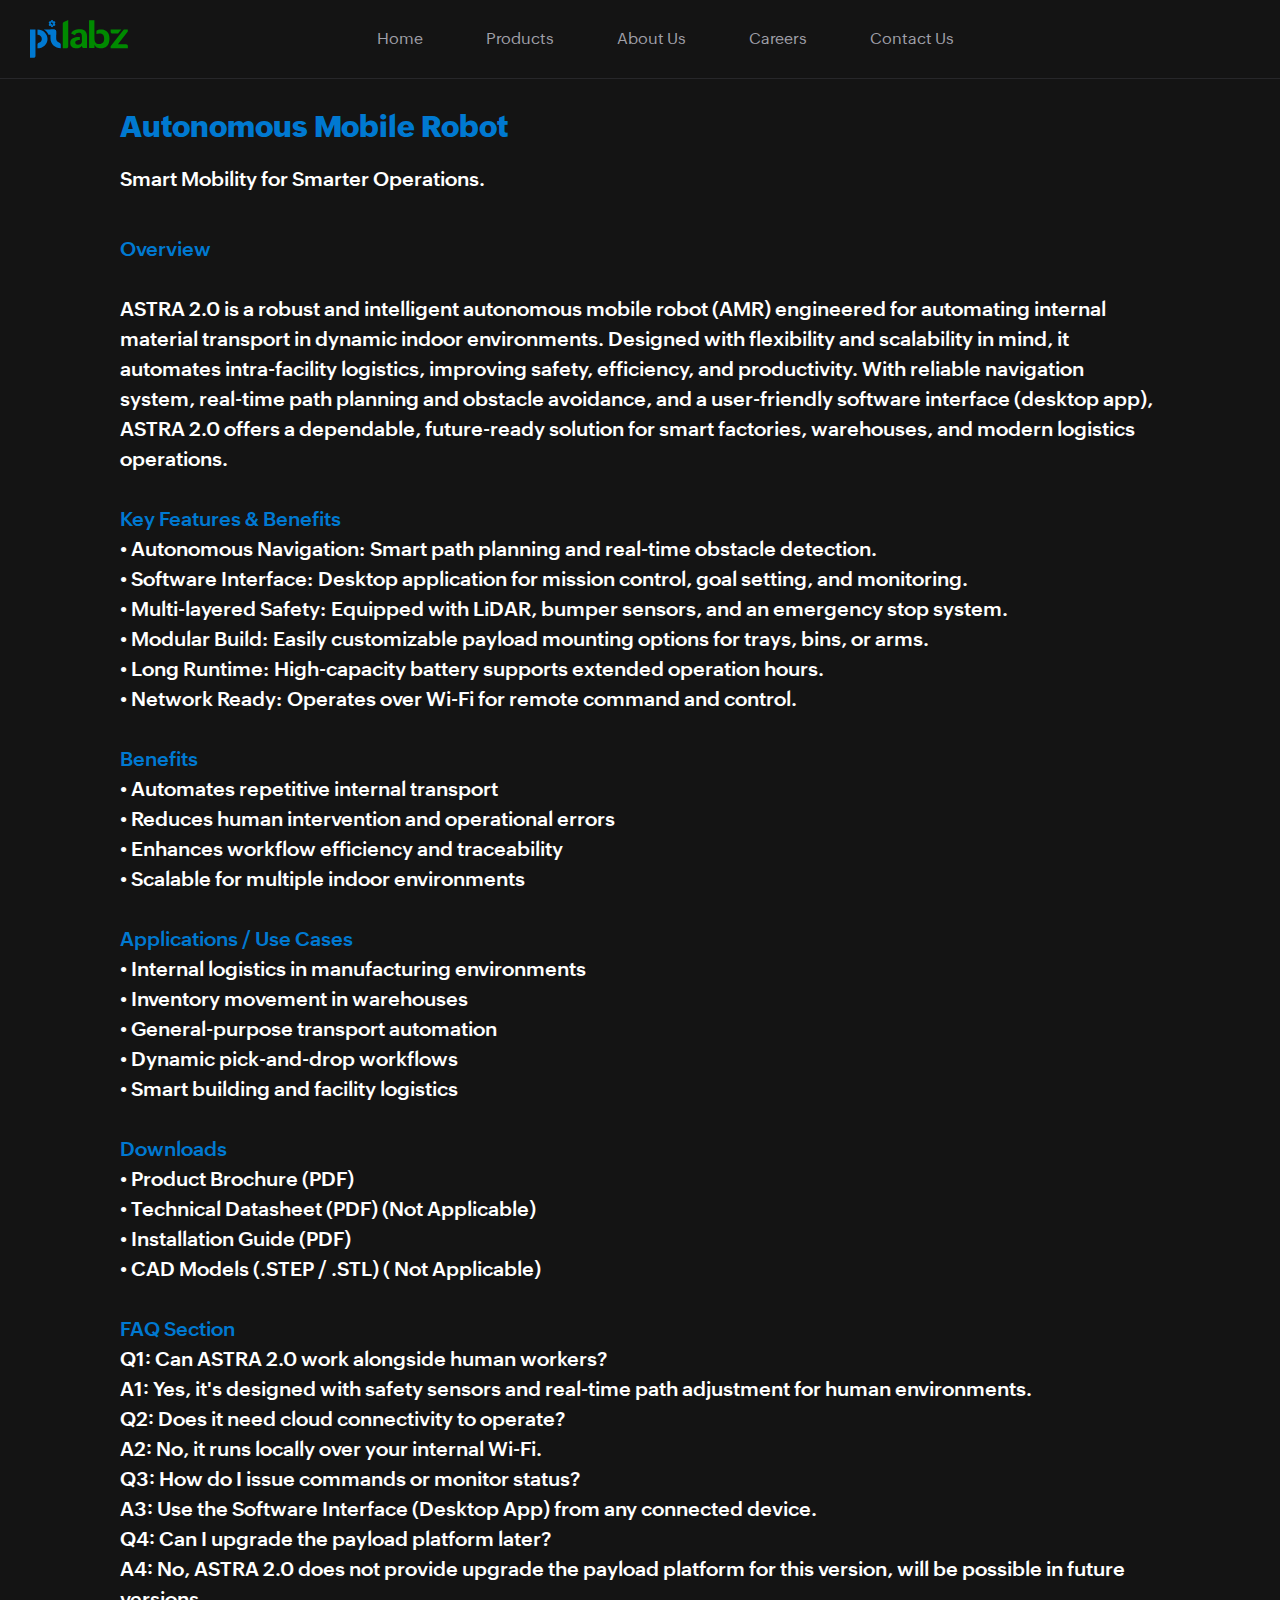
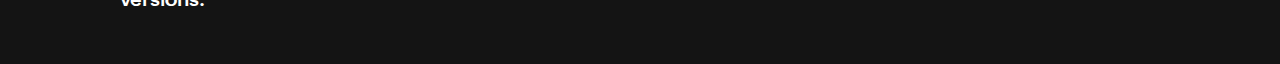
<file: pages/autonomousMobileRobot.html>
<!DOCTYPE html>
<html lang="en">
<head>
    <meta charset="UTF-8">
    <meta name="viewport" content="width=device-width, initial-scale=1.0">
    <title>Autonomous Mobile Robot</title>
    <link rel="stylesheet" href="/styles.css">
    <link rel="stylesheet" href="./productStlyes.css">
</head>
<body>
    <header class="header">
        <nav>
            <input type="checkbox" id="check" />

            <img src="/assets/PilabzLogo.svg" alt="CEET Logo" class="pilabzLogo" onclick="window.location.href='/index.html'">
            <ul>
                <li><a href="/index.html">Home</a></li>
                <li><a href="/index.html#products">Products</a></li>
                <li><a href="/index.html#about">About Us</a></li>
                <li><a href="/index.html#careers">Careers</a></li>
                <li><a href="/index.html#contact">Contact Us</a></li>
            </ul>
            <label for="check" class="checkbtn">
                <!-- <img class="menuBar" src="menu-bar.png" alt="menu-bar" /> -->
                <img src="/assets/icons/handBurgerIcon.svg" alt="Navbar Options List Icon" class="handBurgerIcon">
            </label>

            <div class="dummyNavDiv"></div>
        </nav>
    </header>

    <div class="sectionContainer">
        <div class="section">
            <h1 class="productTitle">Autonomous Mobile Robot</h1>
            <p class="productDesc">
                Smart Mobility for Smarter Operations.
            </p>
            <p class="productDesc">
                <span class="productSubTitle">Overview</span>
                <br>
                ASTRA 2.0 is a robust and intelligent autonomous mobile robot (AMR) engineered for automating internal material transport in dynamic indoor environments. Designed with flexibility and scalability in mind, it automates intra-facility logistics, improving safety, efficiency, and productivity. With reliable navigation system, real-time path planning and obstacle avoidance, and a user-friendly software interface (desktop app), ASTRA 2.0 offers a dependable, future-ready solution for smart factories, warehouses, and modern logistics operations.
                <br><br>
                <span class="productSubTitle">Key Features & Benefits</span>
                • Autonomous Navigation: Smart path planning and real-time obstacle detection. <br>
                • Software Interface: Desktop application for mission control, goal setting, and monitoring. <br>
                • Multi-layered Safety: Equipped with LiDAR, bumper sensors, and an emergency stop system. <br>
                • Modular Build: Easily customizable payload mounting options for trays, bins, or arms. <br>
                • Long Runtime: High-capacity battery supports extended operation hours.<br>
                • Network Ready: Operates over Wi-Fi for remote command and control.<br>
                <br>
                <span class="productSubTitle">Benefits</span>
                • Automates repetitive internal transport <br>
                • Reduces human intervention and operational errors <br>
                • Enhances workflow efficiency and traceability <br>
                • Scalable for multiple indoor environments <br>
                <br>
                <span class="productSubTitle">Applications / Use Cases</span>
                • Internal logistics in manufacturing environments <br>
                • Inventory movement in warehouses <br>
                • General-purpose transport automation <br>
                • Dynamic pick-and-drop workflows <br>
                • Smart building and facility logistics <br>
                <br>
                <span class="productSubTitle">Downloads</span>
                • Product Brochure (PDF) <br>
                • Technical Datasheet (PDF) (Not Applicable) <br>
                • Installation Guide (PDF) <br>
                • CAD Models (.STEP / .STL) ( Not Applicable) <br>
                <br>
                <span class="productSubTitle">FAQ Section</span>
                Q1: Can ASTRA 2.0 work alongside human workers? <br>
                A1: Yes, it's designed with safety sensors and real-time path adjustment for human environments. <br>
                Q2: Does it need cloud connectivity to operate? <br>
                A2: No, it runs locally over your internal Wi-Fi. <br>
                Q3: How do I issue commands or monitor status? <br>
                A3: Use the Software Interface (Desktop App) from any connected device. <br>
                Q4: Can I upgrade the payload platform later? <br>
                A4: No, ASTRA 2.0 does not provide upgrade the payload platform for this version, will be possible in future versions. <br>
                <br>
            </p>
        </div>
    </div>
</body>
</html>
</file>
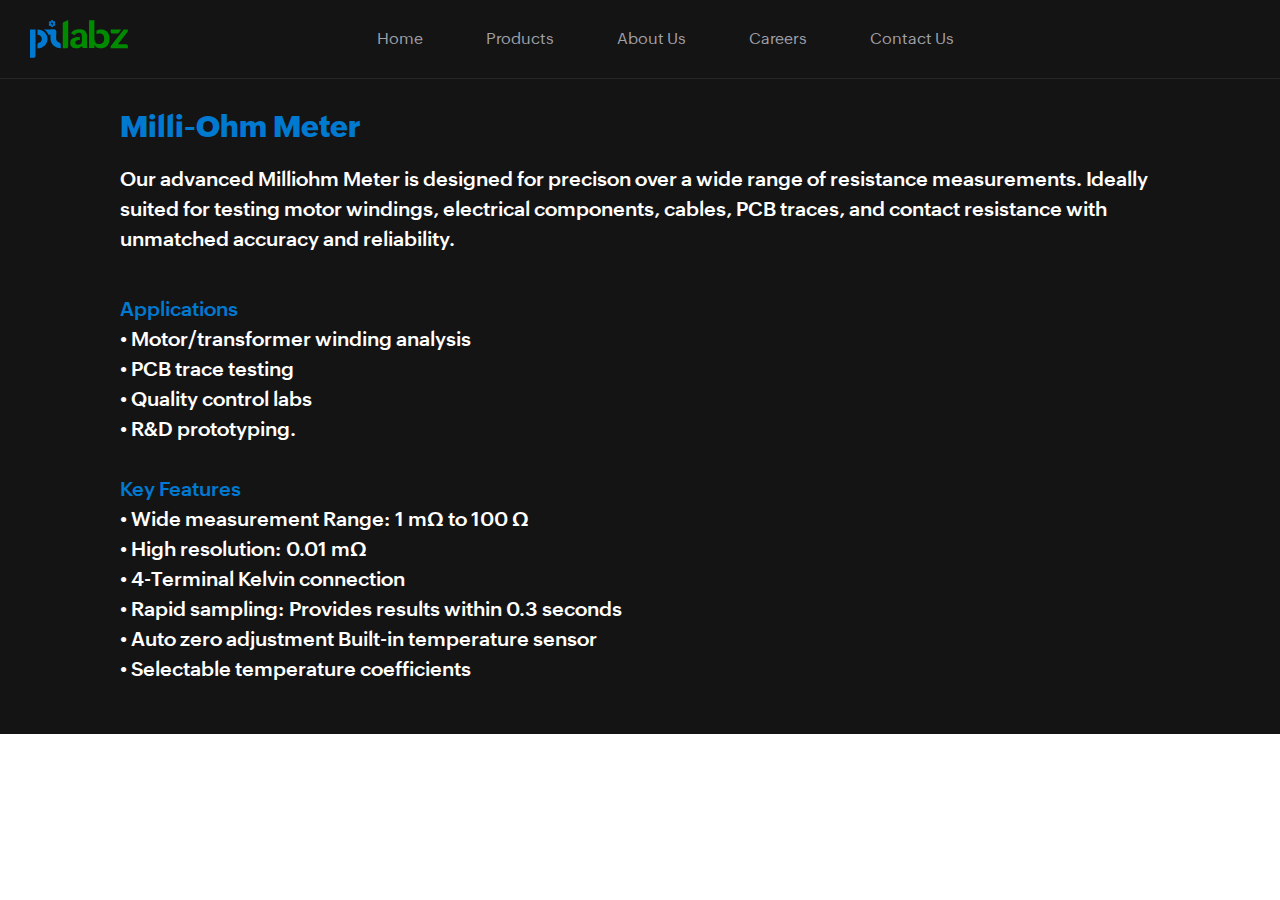
<file: pages/milliOhmMeter.html>
<!DOCTYPE html>
<html lang="en">
<head>
    <meta charset="UTF-8">
    <meta name="viewport" content="width=device-width, initial-scale=1.0">
    <title>Milli-Ohm Meter</title>
    <link rel="stylesheet" href="/styles.css">
    <link rel="stylesheet" href="./productStlyes.css">
</head>
<body>
    <header class="header">
        <nav>
            <input type="checkbox" id="check" />

            <img src="/assets/PilabzLogo.svg" alt="CEET Logo" class="pilabzLogo" onclick="window.location.href='/index.html'">
            <ul>
                <li><a href="/index.html">Home</a></li>
                <li><a href="/index.html#products">Products</a></li>
                <li><a href="/index.html#about">About Us</a></li>
                <li><a href="/index.html#careers">Careers</a></li>
                <li><a href="/index.html#contact">Contact Us</a></li>
            </ul>
            <label for="check" class="checkbtn">
                <!-- <img class="menuBar" src="menu-bar.png" alt="menu-bar" /> -->
                <img src="/assets/icons/handBurgerIcon.svg" alt="Navbar Options List Icon" class="handBurgerIcon">
            </label>

            <div class="dummyNavDiv"></div>
        </nav>
    </header>

    <div class="sectionContainer">
        <div class="section">
            <h1 class="productTitle">Milli-Ohm Meter</h1>
            <p class="productDesc">
                Our advanced Milliohm Meter is designed for precison over a wide range of resistance measurements. Ideally suited for testing motor windings, electrical components, cables, PCB traces, and contact resistance with unmatched accuracy and reliability.
            </p>
            <p class="productDesc">
                <span class="productSubTitle">Applications</span>
                • Motor/transformer winding analysis <br>
                • PCB trace testing <br>
                • Quality control labs <br>
                • R&D prototyping. <br>
                <br>
                <span class="productSubTitle">Key Features</span>
                • Wide measurement Range: 1 mΩ to 100 Ω <br>
                • High resolution: 0.01 mΩ <br>
                • 4-Terminal Kelvin connection <br>
                • Rapid sampling: Provides results within 0.3 seconds <br>
                • Auto zero adjustment Built-in temperature sensor <br>
                • Selectable temperature coefficients <br><br>   
            </p>
        </div>
    </div>
</body>
</html>
</file>
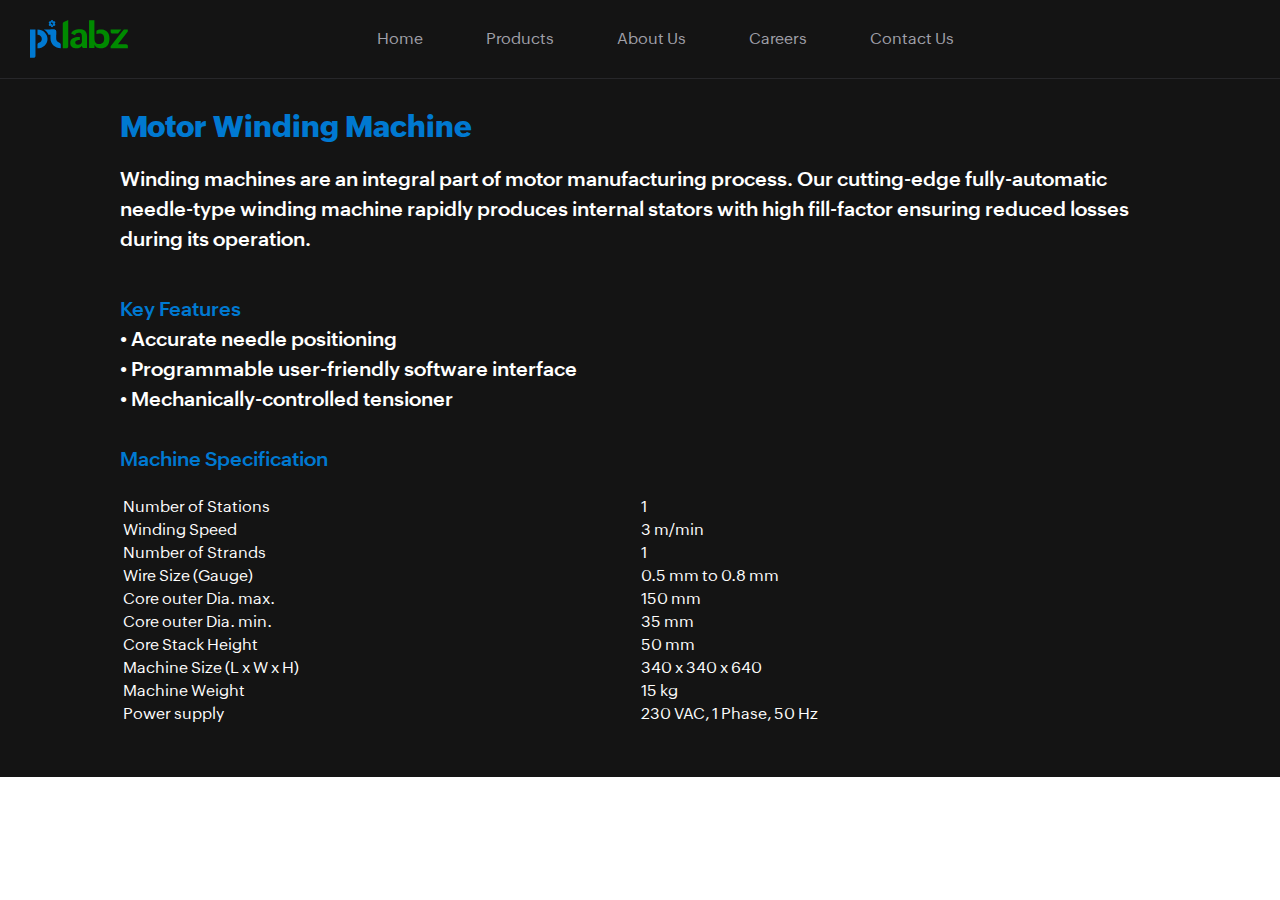
<file: pages/motorWindingMachine.html>
<!DOCTYPE html>
<html lang="en">
<head>
    <meta charset="UTF-8">
    <meta name="viewport" content="width=device-width, initial-scale=1.0">
    <title>Motor Winding Machine</title>
    <link rel="stylesheet" href="/styles.css">
    <link rel="stylesheet" href="./productStlyes.css">
</head>
<body>
    <header class="header">
        <nav>
            <input type="checkbox" id="check" />

            <img src="/assets/PilabzLogo.svg" alt="CEET Logo" class="pilabzLogo" onclick="window.location.href='/index.html'">
            <ul>
                <li><a href="/index.html">Home</a></li>
                <li><a href="/index.html#products">Products</a></li>
                <li><a href="/index.html#about">About Us</a></li>
                <li><a href="/index.html#careers">Careers</a></li>
                <li><a href="/index.html#contact">Contact Us</a></li>
            </ul>
            <label for="check" class="checkbtn">
                <!-- <img class="menuBar" src="menu-bar.png" alt="menu-bar" /> -->
                <img src="/assets/icons/handBurgerIcon.svg" alt="Navbar Options List Icon" class="handBurgerIcon">
            </label>

            <div class="dummyNavDiv"></div>
        </nav>
    </header>

    <div class="sectionContainer">
        <div class="section">
            <h1 class="productTitle">Motor Winding Machine</h1>
            <p class="productDesc">
                Winding machines are an integral part of motor manufacturing process. Our cutting-edge fully-automatic needle-type winding machine rapidly produces internal stators with high fill-factor ensuring reduced losses during its operation.
            </p>
            <p class="productDesc">
                <span class="productSubTitle">Key Features</span>
                • Accurate needle positioning <br>
                • Programmable user-friendly software interface <br>
                • Mechanically-controlled tensioner <br>
                <br>
                <span class="productSubTitle">Machine Specification</span>
                <table class="productTable">
                    <tr>
                        <td><span>Number of Stations</span></td>
                        <td><span>1</span></td>
                    </tr>
                    <tr>
                        <td><span>Winding Speed</span></td>
                        <td><span>3 m/min</span></td>
                    </tr>
                    <tr>
                        <td><span>Number of Strands</span></td>
                        <td><span>1</span></td>
                    </tr>
                    <tr>
                        <td><span>Wire Size (Gauge)</span></td>
                        <td><span>0.5 mm to 0.8 mm</span></td>
                    </tr>
                    <tr>
                        <td><span>Core outer Dia. max.</span></td>
                        <td><span>150 mm</span></td>
                    </tr>
                    <tr>
                        <td><span>Core outer Dia. min.</span></td>
                        <td><span>35 mm</span></td>
                    </tr>
                    <tr>
                        <td><span>Core Stack Height</span></td>
                        <td><span>50 mm</span></td>
                    </tr>
                    <tr>
                        <td><span>Machine Size (L x W x H)</span></td>
                        <td><span>340 x 340 x 640</span></td>
                    </tr>
                    <tr>
                        <td><span>Machine Weight</span></td>
                        <td><span>15 kg</span></td>
                    </tr>
                    <tr>
                        <td><span>Power supply</span></td>
                        <td><span>230 VAC, 1 Phase, 50 Hz</span></td>
                    </tr>
                </table>
                <br>
            </p>
        </div>
    </div>
</body>
</html>
</file>
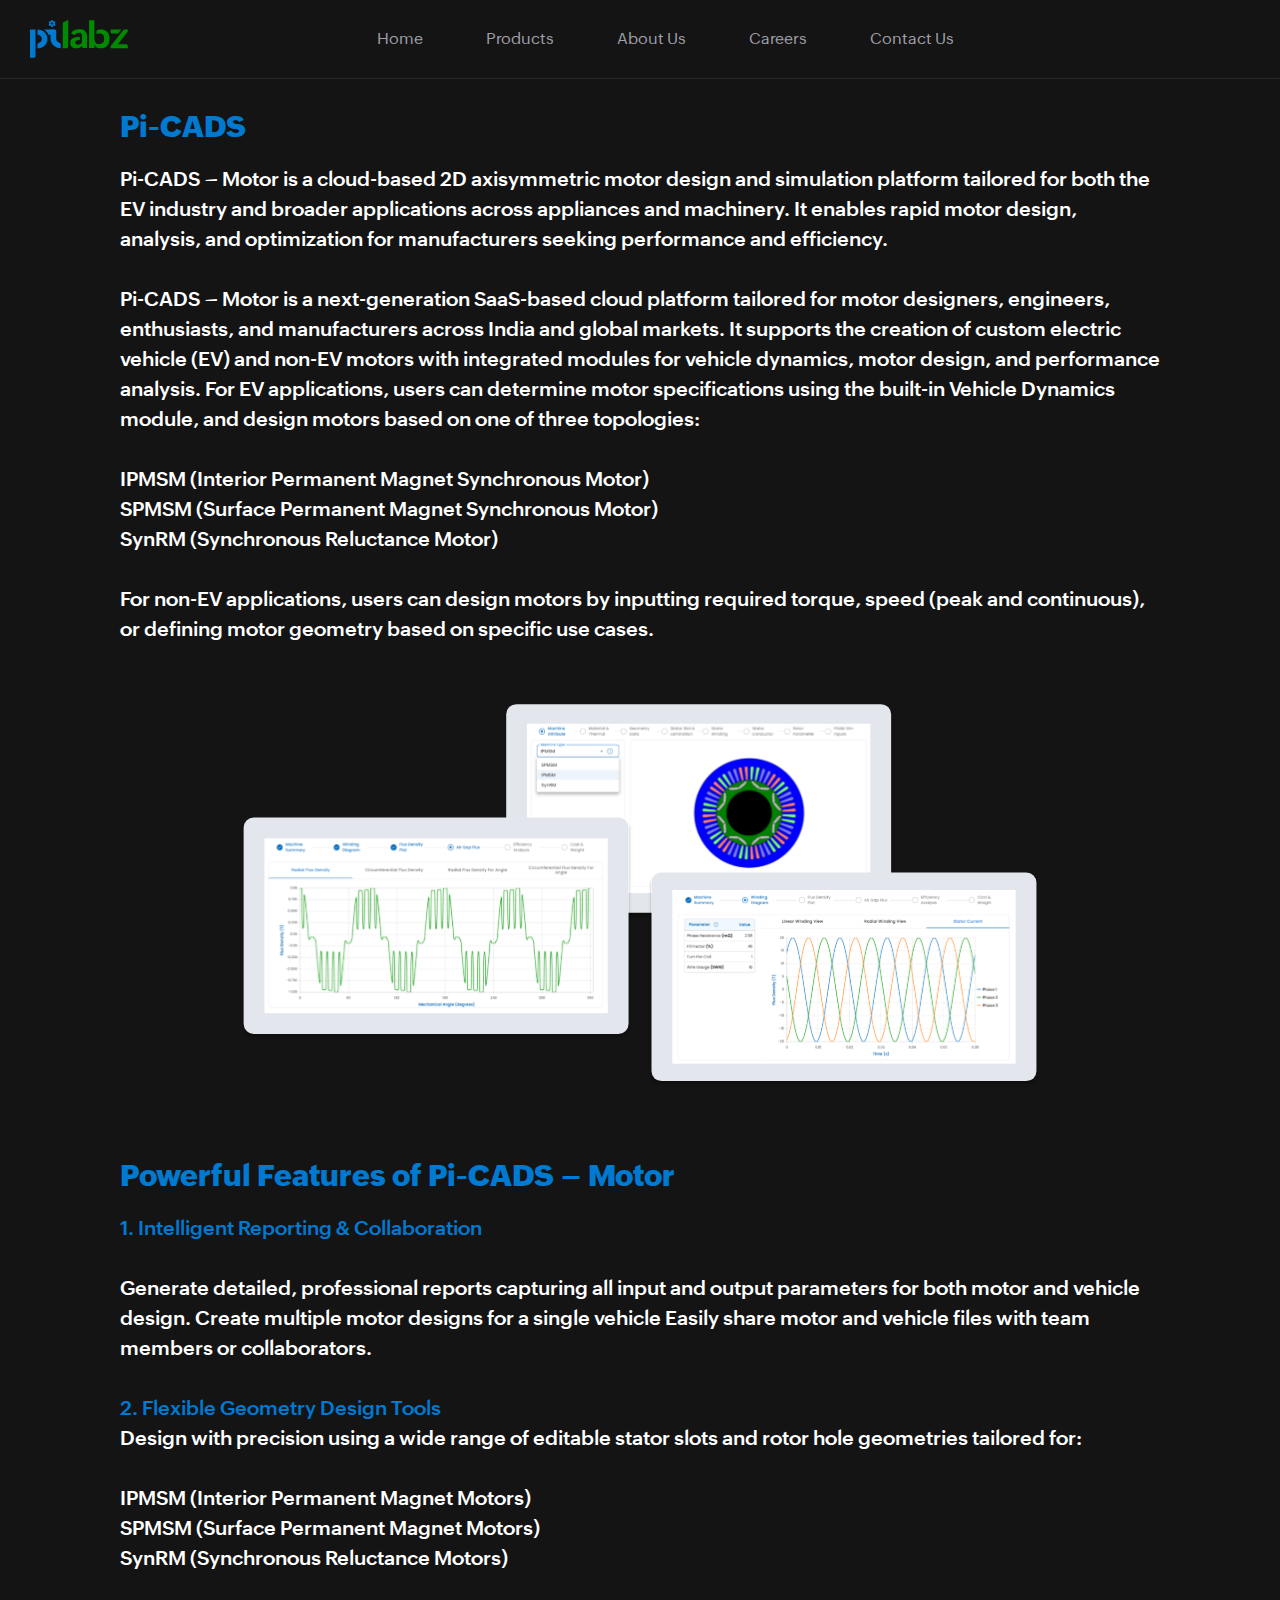
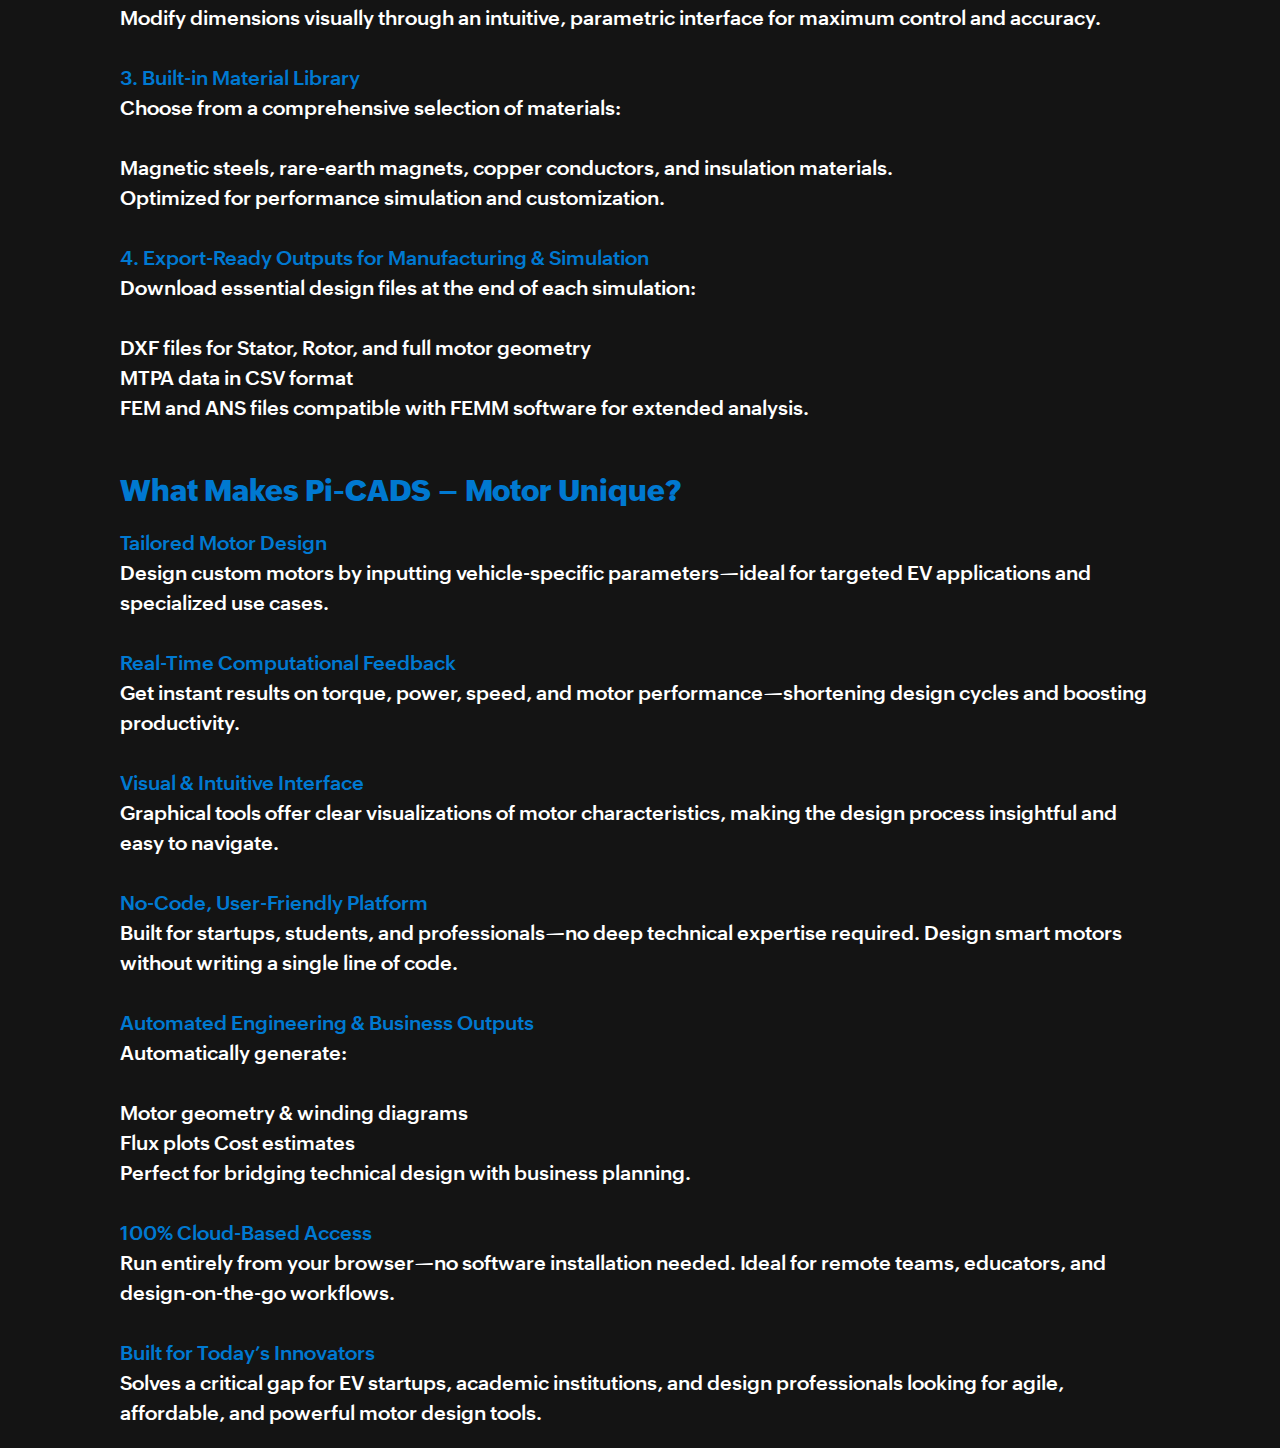
<file: pages/picads.html>
<!DOCTYPE html>
<html lang="en">
<head>
    <meta charset="UTF-8">
    <meta name="viewport" content="width=device-width, initial-scale=1.0">
    <title>Pi-CADS</title>
    <link rel="stylesheet" href="/styles.css">
    <link rel="stylesheet" href="./productStlyes.css">
</head>
<body>
    <header class="header">
        <nav>
            <input type="checkbox" id="check" />

            <img src="/assets/PilabzLogo.svg" alt="CEET Logo" class="pilabzLogo" onclick="window.location.href='/index.html'">
            <ul>
                <li><a href="/index.html">Home</a></li>
                <li><a href="/index.html#products">Products</a></li>
                <li><a href="/index.html#about">About Us</a></li>
                <li><a href="/index.html#careers">Careers</a></li>
                <li><a href="/index.html#contact">Contact Us</a></li>
            </ul>
            <label for="check" class="checkbtn">
                <!-- <img class="menuBar" src="menu-bar.png" alt="menu-bar" /> -->
                <img src="/assets/icons/handBurgerIcon.svg" alt="Navbar Options List Icon" class="handBurgerIcon">
            </label>

            <div class="dummyNavDiv"></div>
        </nav>
    </header>

    <div class="sectionContainer">
        <div class="section">
            <h1 class="productTitle">Pi-CADS</h1>
            <p class="productDesc">
                Pi-CADS – Motor is a cloud-based 2D axisymmetric motor design and simulation platform tailored for both the EV industry and broader applications across appliances and machinery. It enables rapid motor design, analysis, and optimization for manufacturers seeking performance and efficiency.
                <br><br>
                Pi-CADS – Motor is a next-generation SaaS-based cloud platform tailored for motor designers, engineers, enthusiasts, and manufacturers across India and global markets. It supports the creation of custom electric vehicle (EV) and non-EV motors with integrated modules for vehicle dynamics, motor design, and performance analysis. For EV applications, users can determine motor specifications using the built-in Vehicle Dynamics module, and design motors based on one of three topologies:
                <br><br>
                IPMSM (Interior Permanent Magnet Synchronous Motor)
                <br>
                SPMSM (Surface Permanent Magnet Synchronous Motor)
                <br> SynRM (Synchronous Reluctance Motor)
                <br><br>
                For non-EV applications, users can design motors by inputting required torque, speed (peak and continuous), or defining motor geometry based on specific use cases.
            </p>
            <img src="/assets/images/pages/picadsImg1.svg" class="productImg" alt="PiCADS Image">
            <h1 class="productTitle">Powerful Features of Pi-CADS – Motor</h1>
            <p class="productDesc">
                <span class="productSubTitle">1. Intelligent Reporting & Collaboration</span>
                <br>
                Generate detailed, professional reports capturing all input and output parameters for both motor and vehicle design. Create multiple motor designs for a single vehicle Easily share motor and vehicle files with team members or collaborators.
                <br><br>
                <span class="productSubTitle">2. Flexible Geometry Design Tools</span>
                Design with precision using a wide range of editable stator slots and rotor hole geometries tailored for:
                <br><br>
                IPMSM (Interior Permanent Magnet Motors)
                <br>
                SPMSM (Surface Permanent Magnet Motors)
                <br>
                SynRM (Synchronous Reluctance Motors)
                <br><br>
                Modify dimensions visually through an intuitive, parametric interface for maximum control and accuracy.
                <br><br>
                <span class="productSubTitle">3. Built-in Material Library</span>
                Choose from a comprehensive selection of materials:
                <br><br>
                Magnetic steels, rare-earth magnets, copper conductors, and insulation materials.
                <br>
                Optimized for performance simulation and customization.
                <br><br>
                <span class="productSubTitle">4. Export-Ready Outputs for Manufacturing & Simulation</span>
                Download essential design files at the end of each simulation:
                <br><br>
                DXF files for Stator, Rotor, and full motor geometry
                <br>
                MTPA data in CSV format
                <br>
                FEM and ANS files compatible with FEMM software for extended analysis.
            </p>
            <h1 class="productTitle">What Makes Pi-CADS – Motor Unique?</h1>
            <p class="productDesc">
                <span class="productSubTitle">Tailored Motor Design</span>
                Design custom motors by inputting vehicle-specific parameters—ideal for targeted EV applications and specialized use cases.
                <br><br>
                <span class="productSubTitle">Real-Time Computational Feedback</span>
                Get instant results on torque, power, speed, and motor performance—shortening design cycles and boosting productivity.
                <br><br>
                <span class="productSubTitle">Visual & Intuitive Interface</span>
                Graphical tools offer clear visualizations of motor characteristics, making the design process insightful and easy to navigate.
                <br><br>
                <span class="productSubTitle">No-Code, User-Friendly Platform</span>
                Built for startups, students, and professionals—no deep technical expertise required. Design smart motors without writing a single line of code.
                <br><br>
                <span class="productSubTitle">Automated Engineering & Business Outputs</span>
                Automatically generate:
                <br><br>
                Motor geometry & winding diagrams
                <br>
                Flux plots Cost estimates
                <br>
                Perfect for bridging technical design with business planning.
                <br><br>
                <span class="productSubTitle">100% Cloud-Based Access</span>
                Run entirely from your browser—no software installation needed. Ideal for remote teams, educators, and design-on-the-go workflows.
                <br><br>
                <span class="productSubTitle">Built for Today’s Innovators</span>
                Solves a critical gap for EV startups, academic institutions, and design professionals looking for agile, affordable, and powerful motor design tools.
            </p>
        </div>
    </div>
</body>
</html>
</file>
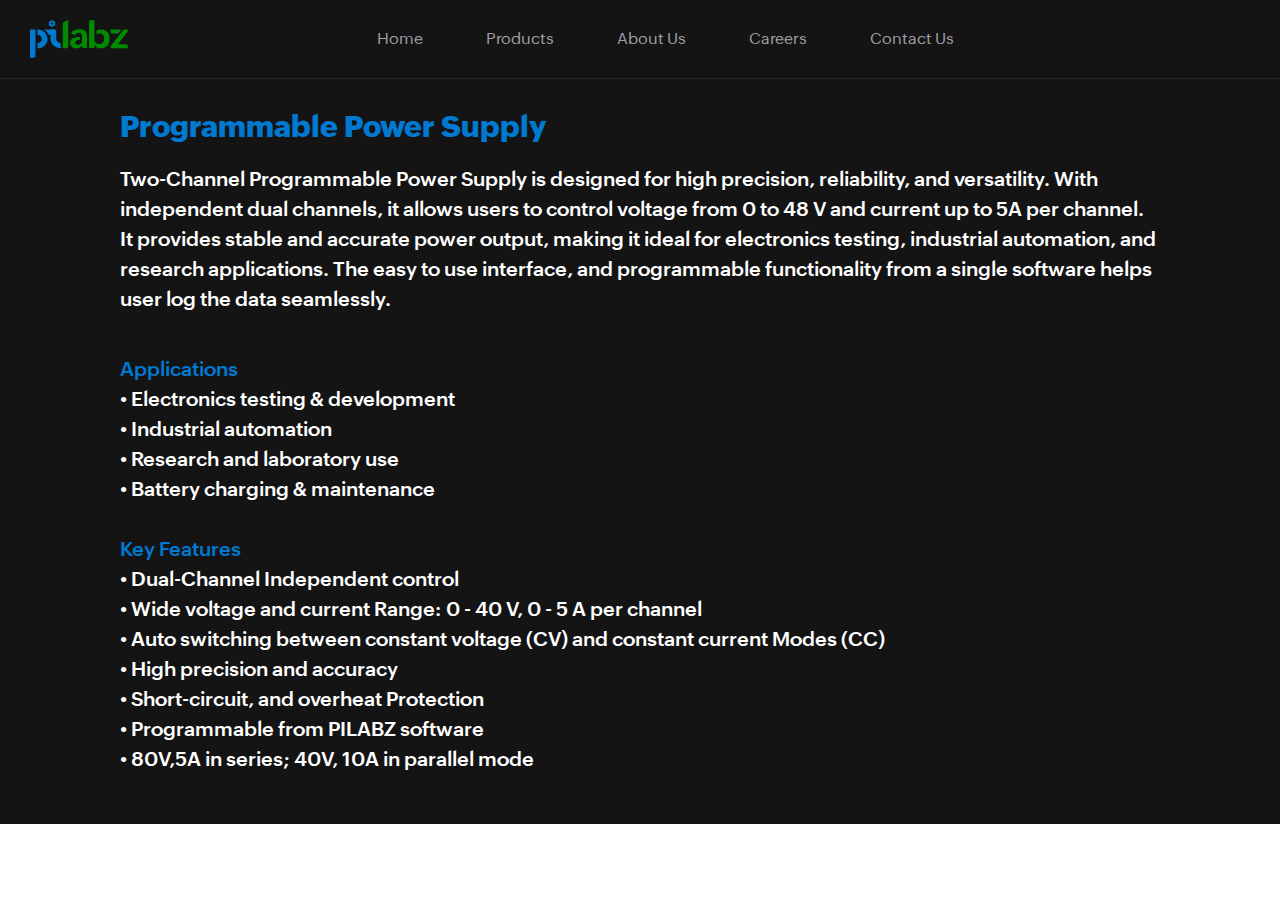
<file: pages/programmablePowerSupply.html>
<!DOCTYPE html>
<html lang="en">
<head>
    <meta charset="UTF-8">
    <meta name="viewport" content="width=device-width, initial-scale=1.0">
    <title>Programmable Power Supply</title>
    <link rel="stylesheet" href="/styles.css">
    <link rel="stylesheet" href="./productStlyes.css">
</head>
<body>
    <header class="header">
        <nav>
            <input type="checkbox" id="check" />

            <img src="/assets/PilabzLogo.svg" alt="CEET Logo" class="pilabzLogo" onclick="window.location.href='/index.html'">
            <ul>
                <li><a href="/index.html">Home</a></li>
                <li><a href="/index.html#products">Products</a></li>
                <li><a href="/index.html#about">About Us</a></li>
                <li><a href="/index.html#careers">Careers</a></li>
                <li><a href="/index.html#contact">Contact Us</a></li>
            </ul>
            <label for="check" class="checkbtn">
                <!-- <img class="menuBar" src="menu-bar.png" alt="menu-bar" /> -->
                <img src="/assets/icons/handBurgerIcon.svg" alt="Navbar Options List Icon" class="handBurgerIcon">
            </label>

            <div class="dummyNavDiv"></div>
        </nav>
    </header>

    <div class="sectionContainer">
        <div class="section">
            <h1 class="productTitle">Programmable Power Supply</h1>
            <p class="productDesc">
                Two-Channel Programmable Power Supply is designed for high precision, reliability, and versatility. With independent dual channels, it allows users to control voltage from 0 to 48 V and current up to 5A per channel. It provides stable and accurate power output, making it ideal for electronics testing, industrial automation, and research applications. The easy to use interface, and programmable functionality from a single software helps user log the data seamlessly.
            </p>
            <p class="productDesc">
                <span class="productSubTitle">Applications</span>
                • Electronics testing & development <br>
                • Industrial automation <br>
                • Research and laboratory use <br>
                • Battery charging & maintenance <br>
                <br>
                <span class="productSubTitle">Key Features</span>
                • Dual-Channel Independent control <br>
                • Wide voltage and current Range: 0 - 40 V, 0 - 5 A per channel <br>
                • Auto switching between constant voltage (CV) and constant current Modes (CC) <br>
                • High precision and accuracy <br>
                • Short-circuit, and overheat Protection <br>
                • Programmable from PILABZ software <br>
                • 80V,5A in series; 40V, 10A in parallel mode <br>
                <br>
            </p>
        </div>
    </div>
</body>
</html>
</file>
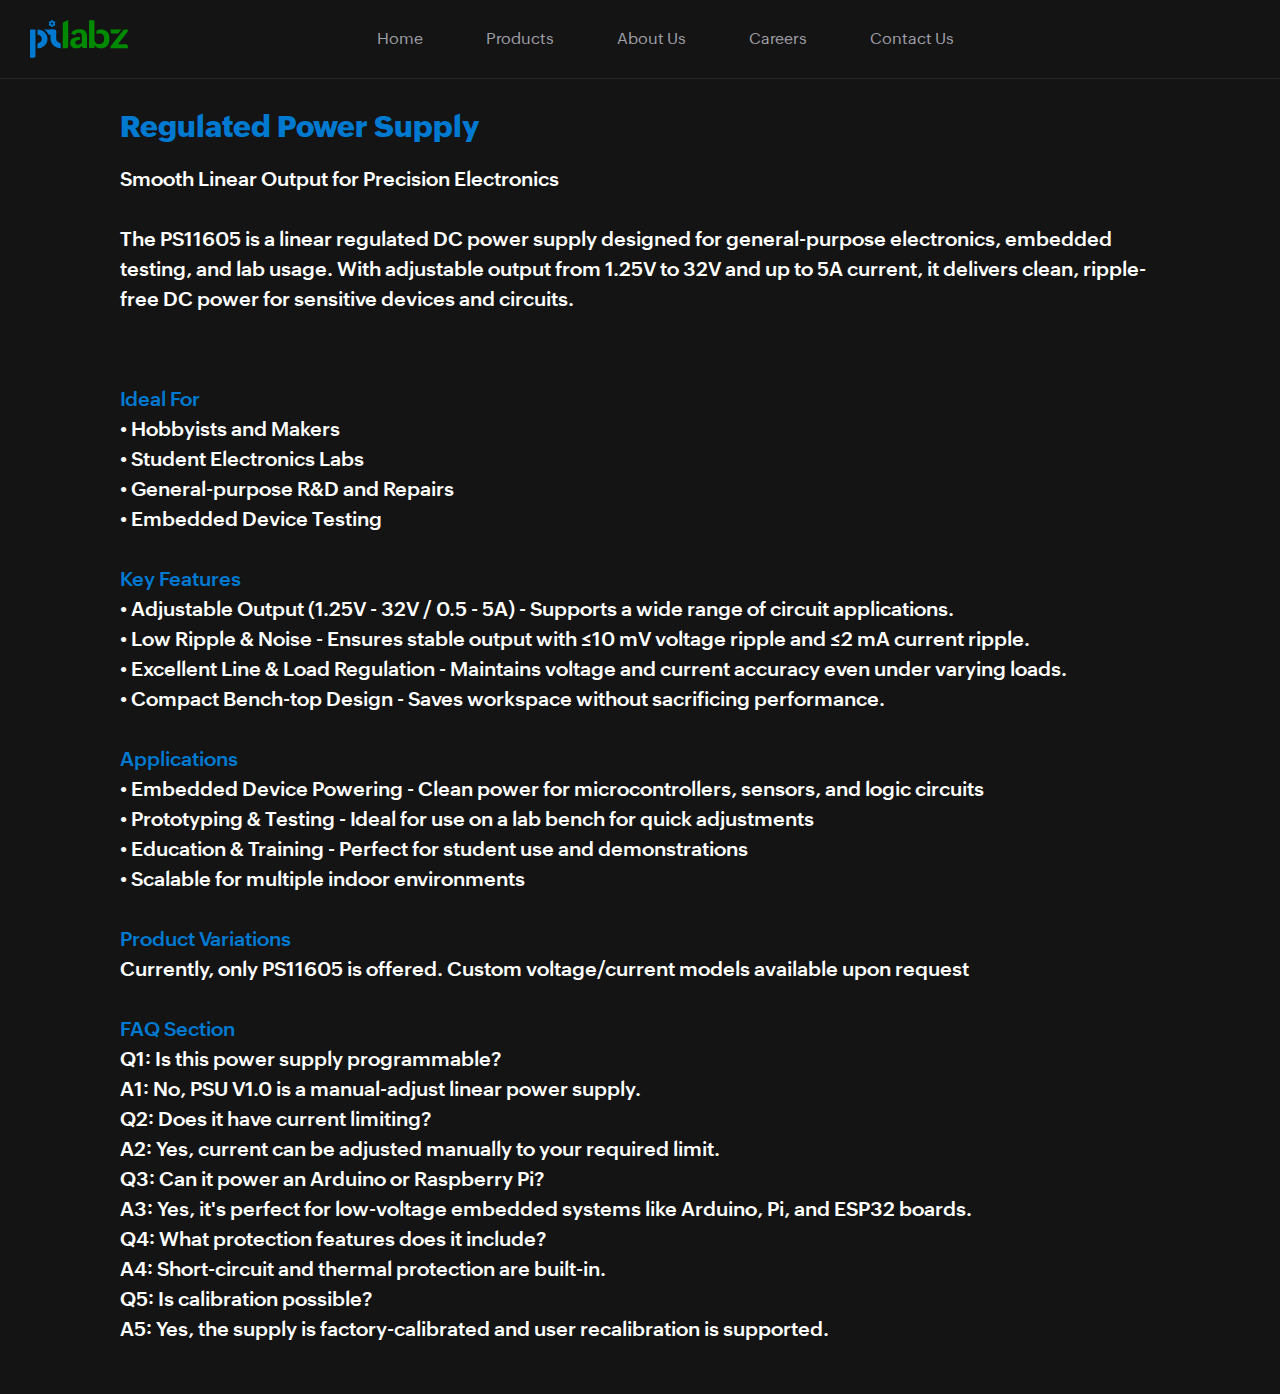
<file: pages/regulatedPowerSupply.html>
<!DOCTYPE html>
<html lang="en">
<head>
    <meta charset="UTF-8">
    <meta name="viewport" content="width=device-width, initial-scale=1.0">
    <title>Regulated Power Supply</title>
    <link rel="stylesheet" href="/styles.css">
    <link rel="stylesheet" href="./productStlyes.css">
</head>
<body>
    <header class="header">
        <nav>
            <input type="checkbox" id="check" />

            <img src="/assets/PilabzLogo.svg" alt="CEET Logo" class="pilabzLogo" onclick="window.location.href='/index.html'">
            <ul>
                <li><a href="/index.html">Home</a></li>
                <li><a href="/index.html#products">Products</a></li>
                <li><a href="/index.html#about">About Us</a></li>
                <li><a href="/index.html#careers">Careers</a></li>
                <li><a href="/index.html#contact">Contact Us</a></li>
            </ul>
            <label for="check" class="checkbtn">
                <!-- <img class="menuBar" src="menu-bar.png" alt="menu-bar" /> -->
                <img src="/assets/icons/handBurgerIcon.svg" alt="Navbar Options List Icon" class="handBurgerIcon">
            </label>

            <div class="dummyNavDiv"></div>
        </nav>
    </header>

    <div class="sectionContainer">
        <div class="section">
            <h1 class="productTitle">Regulated Power Supply</h1>
            <p class="productDesc">
                Smooth Linear Output for Precision Electronics <br>
                <br>
                The PS11605 is a linear regulated DC power supply designed for general-purpose electronics, embedded testing, and lab usage. With adjustable output from 1.25V to 32V and up to 5A current, it delivers clean, ripple-free DC power for sensitive devices and circuits. 
                <br><br>
            </p>
            <p class="productDesc">
                <span class="productSubTitle">Ideal For</span>
                • Hobbyists and Makers <br>
                • Student Electronics Labs <br>
                • General-purpose R&D and Repairs <br>
                • Embedded Device Testing <br>
                <br>
                <span class="productSubTitle">Key Features</span>
                • Adjustable Output (1.25V - 32V / 0.5 - 5A) - Supports a wide range of circuit applications. <br>
                • Low Ripple & Noise - Ensures stable output with ≤10 mV voltage ripple and ≤2 mA current ripple. <br>
                • Excellent Line & Load Regulation - Maintains voltage and current accuracy even under varying loads. <br>
                • Compact Bench-top Design - Saves workspace without sacrificing performance.  <br>
                <br>
                <span class="productSubTitle">Applications</span>
                • Embedded Device Powering - Clean power for microcontrollers, sensors, and logic circuits <br>
                • Prototyping & Testing - Ideal for use on a lab bench for quick adjustments <br>
                • Education & Training - Perfect for student use and demonstrations <br>
                • Scalable for multiple indoor environments <br>
                <br>
                <span class="productSubTitle">Product Variations</span>
                Currently, only PS11605 is offered. Custom voltage/current models available upon request <br>
                <br>
                <span class="productSubTitle">FAQ Section</span>
                Q1: Is this power supply programmable? <br>
                A1: No, PSU V1.0 is a manual-adjust linear power supply. <br>
                Q2: Does it have current limiting? <br>
                A2: Yes, current can be adjusted manually to your required limit. <br>
                Q3: Can it power an Arduino or Raspberry Pi? <br>
                A3: Yes, it's perfect for low-voltage embedded systems like Arduino, Pi, and ESP32 boards. <br>
                Q4: What protection features does it include? <br>
                A4: Short-circuit and thermal protection are built-in. <br>
                Q5: Is calibration possible? <br>
                A5: Yes, the supply is factory-calibrated and user recalibration is supported. <br>
                <br>
            </p>
        </div>
    </div>
</body>
</html>
</file>
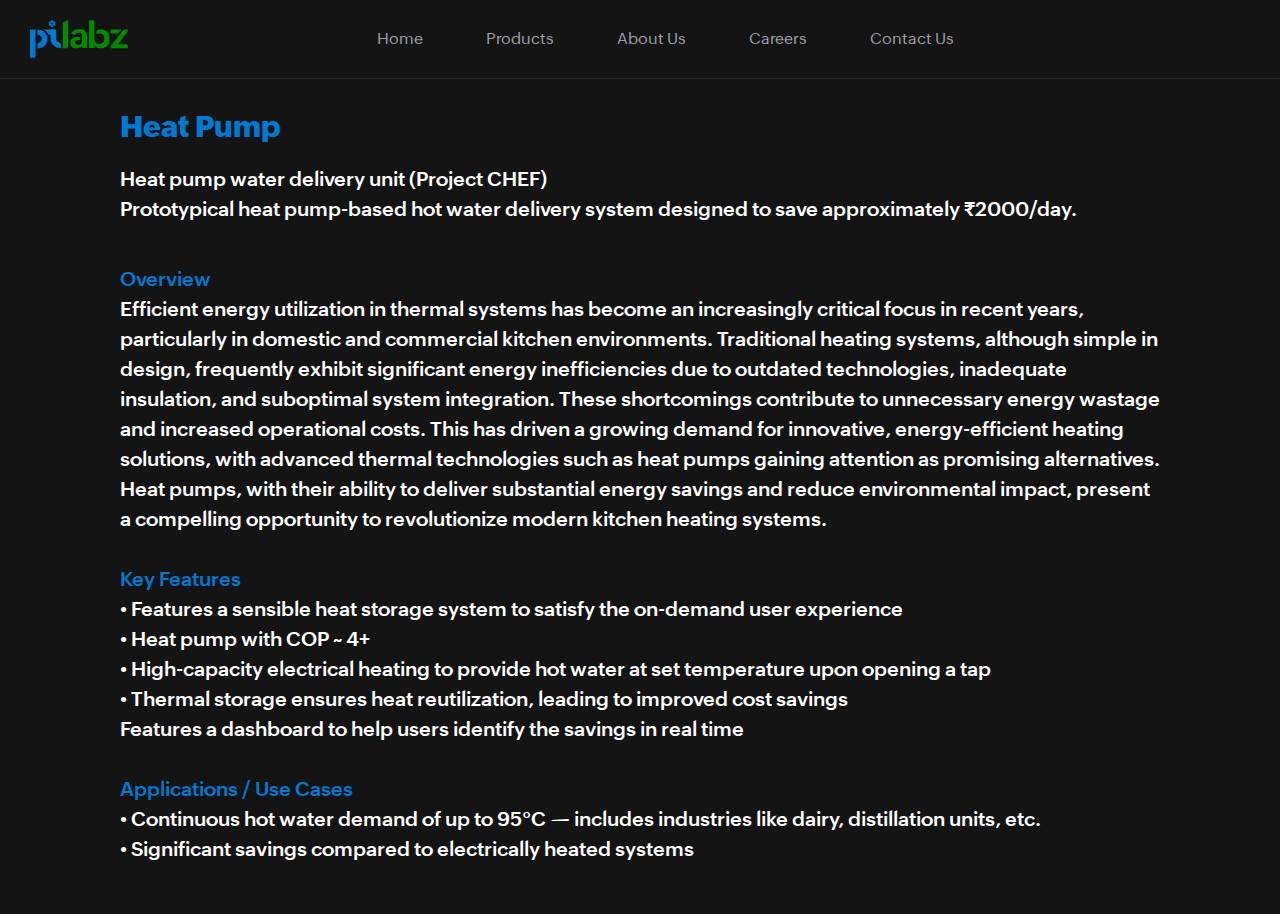
<file: pages/thermalHeatPump.html>
<!DOCTYPE html>
<html lang="en">
<head>
    <meta charset="UTF-8">
    <meta name="viewport" content="width=device-width, initial-scale=1.0">
    <title>Heat Pump</title>
    <link rel="stylesheet" href="/styles.css">
    <link rel="stylesheet" href="./productStlyes.css">
</head>
<body>
    <header class="header">
        <nav>
            <input type="checkbox" id="check" />

            <img src="/assets/PilabzLogo.svg" alt="CEET Logo" class="pilabzLogo" onclick="window.location.href='/index.html'">
            <ul>
                <li><a href="/index.html">Home</a></li>
                <li><a href="/index.html#products">Products</a></li>
                <li><a href="/index.html#about">About Us</a></li>
                <li><a href="/index.html#careers">Careers</a></li>
                <li><a href="/index.html#contact">Contact Us</a></li>
            </ul>
            <label for="check" class="checkbtn">
                <!-- <img class="menuBar" src="menu-bar.png" alt="menu-bar" /> -->
                <img src="/assets/icons/handBurgerIcon.svg" alt="Navbar Options List Icon" class="handBurgerIcon">
            </label>

            <div class="dummyNavDiv"></div>
        </nav>
    </header>

    <div class="sectionContainer">
        <div class="section">
            <h1 class="productTitle">Heat Pump</h1>
            <p class="productDesc">
                Heat pump water delivery unit (Project CHEF) <br>
                Prototypical heat pump-based hot water delivery system designed to save approximately ₹2000/day.
            </p>
            <p class="productDesc">
                <span class="productSubTitle">Overview</span>
                Efficient energy utilization in thermal systems has become an increasingly critical focus in recent years, particularly in domestic and commercial kitchen environments. Traditional heating systems, although simple in design, frequently exhibit significant energy inefficiencies due to outdated technologies, inadequate insulation, and suboptimal system integration. These shortcomings contribute to unnecessary energy wastage and increased operational costs. This has driven a growing demand for innovative, energy-efficient heating solutions, with advanced thermal technologies such as heat pumps gaining attention as promising alternatives. Heat pumps, with their ability to deliver substantial energy savings and reduce environmental impact, present a compelling opportunity to revolutionize modern kitchen heating systems.
                <br><br>
                <span class="productSubTitle">Key Features</span>
                • Features a sensible heat storage system to satisfy the on-demand user experience <br>
                • Heat pump with COP ~ 4+ <br>
                • High-capacity electrical heating to provide hot water at set temperature upon opening a tap <br>
                • Thermal storage ensures heat reutilization, leading to improved cost savings <br>
                Features a dashboard to help users identify the savings in real time <br>
                <br>
                <span class="productSubTitle">Applications / Use Cases</span>
                • Continuous hot water demand of up to 95°C — includes industries like dairy, distillation units, etc. <br>
                • Significant savings compared to electrically heated systems <br>
                <br>
            </p>
        </div>
    </div>
</body>
</html>
</file>
<file: styles.css>
/* Font Import */

@font-face {
  font-family: 'Zoho Puvi';
  src: url('/assets/fonts/ZohoPuvi/OpenType-TT/ZohoPuviThin.ttf') format('truetype');
  font-weight: 100;
  font-style: normal;
}

@font-face {
  font-family: 'Zoho Puvi';
  src: url('/assets/fonts/ZohoPuvi/OpenType-TT/ZohoPuviExtraLight.ttf') format('truetype');
  font-weight: 200;
  font-style: normal;
}

@font-face {
  font-family: 'Zoho Puvi';
  src: url('/assets/fonts/ZohoPuvi/OpenType-TT/ZohoPuviLight.ttf') format('truetype');
  font-weight: 300;
  font-style: normal;
}

@font-face {
  font-family: 'Zoho Puvi';
  src: url('/assets/fonts/ZohoPuvi/OpenType-TT/ZohoPuviRegular.ttf') format('truetype');
  font-weight: 400;
  font-style: normal;
}

@font-face {
  font-family: 'Zoho Puvi';
  src: url('/assets/fonts/ZohoPuvi/OpenType-TT/ZohoPuviRegularItalic.ttf') format('truetype');
  font-weight: 400;
  font-style: italic;
}

@font-face {
  font-family: 'Zoho Puvi';
  src: url('/assets/fonts/ZohoPuvi/OpenType-TT/ZohoPuviMedium.ttf') format('truetype');
  font-weight: 500;
  font-style: normal;
}

@font-face {
  font-family: 'Zoho Puvi';
  src: url('/assets/fonts/ZohoPuvi/OpenType-TT/ZohoPuviSemibold.ttf') format('truetype');
  font-weight: 600;
  font-style: normal;
}

@font-face {
  font-family: 'Zoho Puvi';
  src: url('/assets/fonts/ZohoPuvi/OpenType-TT/ZohoPuviSemiboldItalic.ttf') format('truetype');
  font-weight: 600;
  font-style: italic;
}

@font-face {
  font-family: 'Zoho Puvi';
  src: url('/assets/fonts/ZohoPuvi/OpenType-TT/ZohoPuviBold.ttf') format('truetype');
  font-weight: 700;
  font-style: normal;
}

@font-face {
  font-family: 'Zoho Puvi';
  src: url('/assets/fonts/ZohoPuvi/OpenType-TT/ZohoPuviBoldItalic.ttf') format('truetype');
  font-weight: 700;
  font-style: italic;
}

@font-face {
  font-family: 'Zoho Puvi';
  src: url('/assets/fonts/ZohoPuvi/OpenType-TT/ZohoPuviExtrabold.ttf') format('truetype');
  font-weight: 800;
  font-style: normal;
}

@font-face {
  font-family: 'Zoho Puvi';
  src: url('/assets/fonts/ZohoPuvi/OpenType-TT/ZohoPuviExtraback.ttf') format('truetype');
  font-weight: 900;
  font-style: normal;
}

@font-face {
  font-family: 'Zoho Puvi';
  src: url('/assets/fonts/ZohoPuvi/OpenType-TT/ZohoPuviBlack.ttf') format('truetype');
  font-weight: 950;
  font-style: normal;
}

/* Smooth scroll for anchor links */
html {
    scroll-behavior: smooth;
}


body {
    margin: 0px;
    box-sizing: border-box;
    font-family: 'Zoho Puvi';
    color: #FFFFFF;
}

a {
    text-decoration: none;
    color: inherit;
}

/* Header */

.header {
    background-color: #141414;
    color: #A1A1AA;
    /* height: 70px; */
    /* display: flex;
    justify-content: space-between;
    align-items: center; */
    position: sticky;
    top: 0;
    z-index: 999;
    border-bottom: #27272A 1px solid;
}

.pilabzLogo {
    /* height: 70px; */
    width: 98px;
    padding: 20px;
    padding-left: 30px;
    display: inline-block;
    z-index: 1000;
    order: 1;
}

.dummyNavDiv {
    /* height: 70px; */
    width: 98px;
    padding: 20px;
    display: inline-block;
    z-index: 1000;
    order: 3;
}

/* NavBar */

nav {
    /* background: #ff7070; */
    /* padding: 12px; */
    display: flex;
    justify-content: space-between;
    align-items: center;
    /* font-family: "Roboto", serif; */
    font-optical-sizing: auto;
    font-style: normal;
    /* color: white; */
    font-size: 16px;
    font-weight: 400;
    font-variation-settings: "wdth" 100;
    /* letter-spacing: 2px; */
    width: 100%;
    z-index: 2000;
}

nav ul {
    display: flex;
    justify-content: space-around;
    width: 50%;
    margin: 0;
    list-style: none;
    order: 3;
}

nav a {
    color: #A1A1AA;
    text-decoration: none;
}

nav a.active {
    color: #FFFFFF;
    font-weight: 600;
}

.menuBar {
    /* float: right; */
    width: 7%;
    object-fit: scale-down;
    z-index: 3000;
}

.checkbtn {
    /* float: right; */
    cursor: pointer;
    height: 10px;
    display: none;
    z-index: 3000;
    order: 2;
}

#check {
    display: none;
}

/* Pages */

.sectionContainer {
    background-color: #141414;
}

/* Section1  */

.section1 {
    height: calc(100dvh - 78.64px);
    display: flex;
    justify-content: center;
    align-items: center;
    text-align: center;
}

.container1 {
    height: 365px;
    display: flex;
    flex-direction: column;
    justify-content: space-around;
}

.tagsContainer {
    display: flex;
    flex-direction: column;
}

.headingLine {
    font-size: 60px;
    font-weight: bold;
}

.research {
    color: #0079D1;
}

.performance {
    color: #008A00;
}

.tagLine {
    color: #A1A1AA;
    font-size: 20px;
    margin-top: 20px;
}

.btnContainer {
    display: flex;
    justify-content: space-evenly;
    font-size: 18px;
    font-weight: 600;
}

.exploreBtn {
    background-color: #0079D1;
    width: 200px;
    height: 50px;
    border-radius: 5px;
    display: flex;
    justify-content: center;
    align-items: center;
}

.contactBtn {
    width: 200px;
    height: 50px;
    border-radius: 5px;
    display: flex;
    justify-content: center;
    align-items: center;
}

/* Section2 */

.section2 {
    background-image: url(/assets/images/officeImage.svg);
    background-repeat: no-repeat;
    background-size: cover;
    background-position: center;
    aspect-ratio: 16 / 9;
    width: 100%;
    display: flex;
    flex-direction: column;
    justify-content: flex-end;
}

.whoWeAre {
    margin: 10px 120px;
    color: #0079D1;
    font-size: 40px;
    font-weight: bold;
}

.whoWeAreContent {
    margin: 10px 120px;
    margin-bottom: 80px;
    font-size: 20px;
    font-weight: 600;
    line-height: 30px;
}

.whoWeAreContentMobile {
    display: none;
}

/* Section3 */

.section3 {
    /* height: calc(100dvh - 78.64px); */
    display: flex;
    flex-direction: column;
    justify-content: center;
    margin-bottom: 50px;
}

.ourProductsContainer {
    display: flex;
    flex-direction: column;
    margin-top: 10px;
}

.ourProducts {
    margin: 10px 120px;
    color: #008A00;
    font-size: 40px;
    font-weight: bold;
}

.ourProductsContent {
    margin: 10px 120px;
    /* margin-bottom: 80px; */
    font-size: 20px;
    font-weight: 600;
    line-height: 30px;
}

/* ProductCards */

.productsContainer {
    position: relative;
    display: flex;
    align-items: center;
    overflow: hidden;
}

.productsContainerMobile {
    display: none;
}

.productsScroll {
    display: flex;
    overflow-x: auto;
    scroll-behavior: smooth;
    padding: 20px;
    gap: 40px;
    scrollbar-width: none; /* Firefox */
    -ms-overflow-style: none;  /* IE 10+ */
}

.products-scroll::-webkit-scrollbar {
    display: none; /* Chrome, Safari, Opera */
}

.productCard {
    flex: 0 0 auto;
    width: 350px;
    height: 450px;
    background-color: #1e1e1e;
    color: #fff;
    border-radius: 4px;
    /* padding: 16px; */
    box-shadow: 0 4px 10px rgba(0, 0, 0, 0.5);
    display: flex;
    flex-direction: column;
}

.prevButton, .nextButton {
    position: absolute;
    top: 50%;
    transform: translateY(-50%);
    background: #141414;
    color: #fff;
    border: none;
    font-size: 32px;
    padding: 10px 15px;
    cursor: pointer;
    z-index: 10;
}

.prevButton {
    left: 0;
}

.nextButton {
    right: 0;
}

.productType {
    background-color: #008A00;
    border-top-right-radius: 4px;
    border-bottom-left-radius: 4px;
    width: 120px;
    height: 25px;
    display: flex;
    justify-content: center;
    align-items: center;
    align-self: flex-end;
    font-size: 12px;
    font-weight: 600;
}

.productName {
    font-size: 30px;
    font-weight: bold;
    color: #0079D1;
    margin-left: 15px;
}

.productDesc {
    font-size: 15px;
    line-height: 20px;
    margin: 0px 15px;
}

.productImgLM {
    background-repeat: no-repeat;
    background-size: cover;
    background-position: center;
    aspect-ratio: 9 / 9;
    width: 100%;
    display: flex;
    flex-direction: column;
    justify-content: flex-end;
    overflow: auto;
}

.piCADImg {
    background-image: url(/assets/images/PiCADSProductImage.svg);
}

.milliOhmMeterImg {
    background-image: url(/assets/images/milliOhmMeterImg.svg);
}

.programmablePowerSupplyImg {
    background-image: url(/assets/images/programmablePowerSupplyImg.svg);
}

.learnMoreBtn {
    background-color: #0079D1;
    font-size: 14px;
    width: 90px;
    height: 30px;
    border-radius: 5px;
    margin: 10px;
    display: flex;
    justify-content: center;
    align-items: center;
    align-self: self-end;
}

/* Section4 */

.section4 {
    display: flex;
    flex-direction: column;
    justify-content: center;
    background-color: #1E2224;
}

.aboutUs {
    color: #008A00;
    font-size: 40px;
    font-weight: bold;
    text-align: center;
    margin-top: 30px;
    margin-bottom: 40px;
}

.ourMissionVisionContainer {
    display: flex;
    justify-content: space-between;
}

.gapBetweenMissionVision {
    height: 60px;
}

.ourMissionContainer {
    background-image: url(/assets/images/ourMissionBgImg.svg);
    background-repeat: no-repeat;
    background-size: cover;
    background-position: center;
    aspect-ratio: 4 / 1;
    width: 100%;
    display: flex;
    flex-direction: column;
    /* justify-content: flex-end; */
    overflow: auto;
}

.ourVisionContainer {
    background-image: url(/assets/images/ourVisionBgImg.svg);
    background-repeat: no-repeat;
    background-size: cover;
    background-position: center;
    aspect-ratio: 4 / 1;
    width: 100%;
    display: flex;
    flex-direction: column;
    justify-content: flex-end;
    align-items: flex-end;
    overflow: auto;
    text-align: right;
}

.ourMission {
    margin: 10px 120px;
    margin-top: 30px;
    font-size: 40px;
    font-weight: bold;
    color: #0079D1;
}

.ourMissionContent {
    margin: 10px 120px;
    font-size: 20px;
    line-height: 30px;
    width: 50%;
}

.ourVision {
    margin: 10px 120px;
    font-size: 40px;
    font-weight: bold;
    color: #0079D1;
}

.ourVisionContent {
    margin: 10px 120px;
    margin-bottom: 30px;
    font-size: 20px;
    line-height: 30px;
    width: 50%;
}


/* Media Queries */

/* Responsive Design Tablet */
@media (max-width: 991px) {

    /* Header */

    .pilabzLogo {
        /* height: 50px; */
        width: 68px;
        padding: 15px;
        padding-left: 22.5px;
        display: inline-block;
        z-index: 1000;
        order: 1;
    }

    /* NavBar */

    nav {
        font-size: 13px;
    }

    nav ul {
    display: flex;
    justify-content: space-around;
    width: 50%;
    margin: 0;
    list-style: none;
    order: 3;
    }

    /* Pages */
    /* Section1 */

    .section1 {
        height: calc(100dvh - 57.05px);
    }

    .container1 {
        height: 300px;
    }

    .headingLine {
        font-size: 45px;
    }

    .tagLine {
        font-size: 16px;
        margin-top: 15px;
    }

    .btnContainer {
        font-size: 14px;
    }

    .exploreBtn, .contactBtn {
        width: 175px;
        height: 42px;
        border-radius: 4px;
    }

    /* Section2 */

    .whoWeAre {
    margin: 10px 80px;
    color: #0079D1;
    font-size: 30px;
    font-weight: bold;
    }

    .whoWeAreContent {
        margin: 10px 80px;
        margin-bottom: 30px;
        font-size: 15px;
        font-weight: 600;
        line-height: 20px;
    }

    /* Section3 */

    .ourProducts {
    margin: 10px 80px;
    color: #008A00;
    font-size: 30px;
    font-weight: bold;
    }

    .ourProductsContent {
        margin: 10px 80px;
        margin-bottom: 30px;
        font-size: 15px;
        font-weight: 600;
        line-height: 20px;
    }

    /* ProductCards */

    .productsScroll {
        padding: 15px;
        gap: 30px;
    }

    .productCard {
        width: 300px;
        height: 400px;
    }

    .prevButton, .nextButton {
        font-size: 28px;
    }

    .productType {
        background-color: #008A00;
        border-top-right-radius: 4px;
        border-bottom-left-radius: 4px;
        width: 100px;
        height: 20px;
        display: flex;
        justify-content: center;
        align-items: center;
        align-self: flex-end;
        font-size: 10px;
        font-weight: 600;
    }

    .productName {
        font-size: 25px;
    }

    .productDesc {
        font-size: 13px;
    }

    .learnMoreBtn {
        font-size: 12px;
        width: 70px;
        height: 23px;
    }

    /* Section4 */

    .aboutUs {
        font-size: 30px;
        margin-top: 25px;
        margin-bottom: 35px;
    }

    .gapBetweenMissionVision {
        height: 45px;
    }

    .ourMission {
        margin: 10px 80px;
        margin-top: 30px;
        font-size: 30px;
    }

    .ourMissionContent {
        margin: 10px 80px;
        font-size: 15px;
        line-height: 20px;
    }

    .ourVision {
        margin: 10px 80px;
        font-size: 30px;
    }

    .ourVisionContent {
        margin: 10px 80px;
        margin-bottom: 30px;
        font-size: 15px;
        line-height: 20px;
    }

}


/* Responsive Design Mobile */
@media (max-width: 768px) {

    /* Header */

    .pilabzLogo {
        /* height: 50px; */
        width: 78px;
        padding: 10px;
        padding-left: 15px;
        display: inline-block;
        z-index: 1000;
        order: 1;
    }

    .dummyNavDiv {
        display: none;
    }

    /* NavBar */

    nav {
        flex-wrap: wrap;
        font-size: 12px;
    }
    
    nav ul {
        display: none;
        flex-direction: column;
        justify-content: space-around;
        align-items: center;
        margin: 0;
        /* margin-top: 180px; */
        margin-bottom: 10px;
        padding: 10px;
        order: 3;
        width: 100%;
        z-index: 3000;
    }
    
    nav ul li {
        display: block;
        padding: 5px;
    }
    
    .checkbtn {
        /* float: right; */
        cursor: pointer;
        display: block;
        /* width: 5%; */
        margin-right: 10px;
        z-index: 1000;
        order: 2;
    }
    
    #check:checked nav {
        display: flex;
        flex-direction: column;
    }

    #check:checked ~ ul {
        display: flex;
    }

    #check:checked nav {
        height: fit-content;
    }

    /* Pages */
    /* Section1 */

    .section1 {
        height: calc(100dvh - 50.91px);
    }

    .container1 {
        height: 365px;
    }

    .tagsContainer {
        margin: 0px 40px;
    }

    .headingLine {
        font-size: 30px;
        margin: 0px 40px;
    }

    .tagLine {
        font-size: 14px;
        margin-top: 15px;
    }

    .btnContainer {
        font-size: 12px;
        flex-direction: column;
        justify-content: center;
        align-items: center;
    }

    .exploreBtn, .contactBtn {
        width: 120px;
        height: 35px;
        border-radius: 4px;
    }

    .contactBtn {
        margin-top: 10px;
    }

    /* Section2 */

    .whoWeAre {
        font-size: 20px;
        text-align: center;
    }

    .whoWeAreContent {
        display: none;
    }

    .whoWeAreContentMobile {
        display: block;
        font-size: 12px;
        line-height: 18px;
        font-weight: 600;
        text-align: center;
        margin: 15px;
    }

    /* Section3 */

    .ourProducts {
    font-size: 20px;
    text-align: center;
    }

    .ourProductsContent {
        margin: 15px;
        font-size: 12px;
        line-height: 18px;
        text-align: center;
    }

    .productsContainer {
        display: none;
    }

    .productsContainerMobile {
        display: block;
        padding: 20px;
    }

    .productCardMobile {
        flex: 0 0 auto;
        height: 150px;
        background-color: #1e1e1e;
        color: #fff;
        border-radius: 4px;
        box-shadow: 0 4px 10px rgba(0, 0, 0, 0.5);
        display: flex;
        flex-direction: column;
        justify-content: space-between;
        margin: 10px 0px;
    }

    .flexRow {
        display: flex;
        justify-content: space-around;
        margin-bottom: 10px;
    }

    .productTypeMobile {
        background-color: #008A00;
        border-top-right-radius: 4px;
        border-bottom-left-radius: 4px;
        width: 70px;
        height: 15px;
        display: flex;
        justify-content: center;
        align-items: center;
        align-self: flex-end;
        font-size: 8px;
        font-weight: 600;
    }

    .productNameMobile {
        font-size: 18px;
        font-weight: bold;
        color: #0079D1;
        margin-left: 15px;
    }

    .productDescMobile {
        font-size: 10px;
        line-height: 14px;
        margin: 0px 15px;
    }

    .productImgLMMobile {
        background-repeat: no-repeat;
        background-size: cover;
        background-position: center;
        aspect-ratio: 9 / 9;
        height: 120px;
        flex: 0 0 auto;
        display: flex;
        flex-direction: column;
        justify-content: flex-end;
        overflow: auto;
        margin-right: 5%;
    }

    .piCADImg {
        background-image: url(/assets/images/PiCADSProductImage.svg);
    }

    .milliOhmMeterImg {
        background-image: url(/assets/images/milliOhmMeterImg.svg);
    }

    .programmablePowerSupplyImg {
        background-image: url(/assets/images/programmablePowerSupplyImg.svg);
    }

    .learnMoreBtnMobile {
        background-color: #0079D1;
        font-size: 10px;
        width: 90px;
        height: 30px;
        border-radius: 5px;
        margin: 10px;
        display: flex;
        justify-content: center;
        align-items: center;
        align-self: self-end;
    }

    .viewAllProducts {
        font-size: 14px;
        font-weight: bold;
        color: #0079D1;
        text-decoration: underline;
        text-align: center;
    }

    .hideProducts {
        display: none;
        transition: all 0.3s ease-in-out;
    }

    /* Section4 */

    .aboutUs {
        font-size: 20px;
        margin-top: 25px;
        margin-bottom: 35px;
    }

    .gapBetweenMissionVision {
        height: 30px;
    }

    .ourMission {
        margin: 5px 20px;
        margin-top: 5px;
        font-size: 18px;
    }

    .ourMissionContent {
        margin: 5px 20px;
        font-size: 10px;
        line-height: normal;
        width: 90%;
    }

    .ourVision {
        margin: 5px 20px;
        font-size: 18px;
    }

    .ourVisionContent {
        margin: 5px 20px;
        margin-bottom: 5px;
        font-size: 10px;
        line-height: normal;
        width: 90%;
    }
}
</file>
<file: pages/productStlyes.css>
.sectionContainer {
    background-color: #141414;
    margin: 0px;
    height: 100%;
}

.section {
    margin: 0px 120px;
    display: flex;
    flex-direction: column;
}

.productTitle {
    color: #0079D1;
    margin: 0px;
    padding-top: 30px;
    font-size: 30px;
    font-weight: 800;
}

.productDesc {
    margin: 20px 0px;
    font-size: 20px;
    line-height: 30px;
    font-weight: 600;
}

.productImg {
    margin: 40px 120px;
}

.productSubTitle {
    color: #0079D1;
    display: block;
}
</file>
